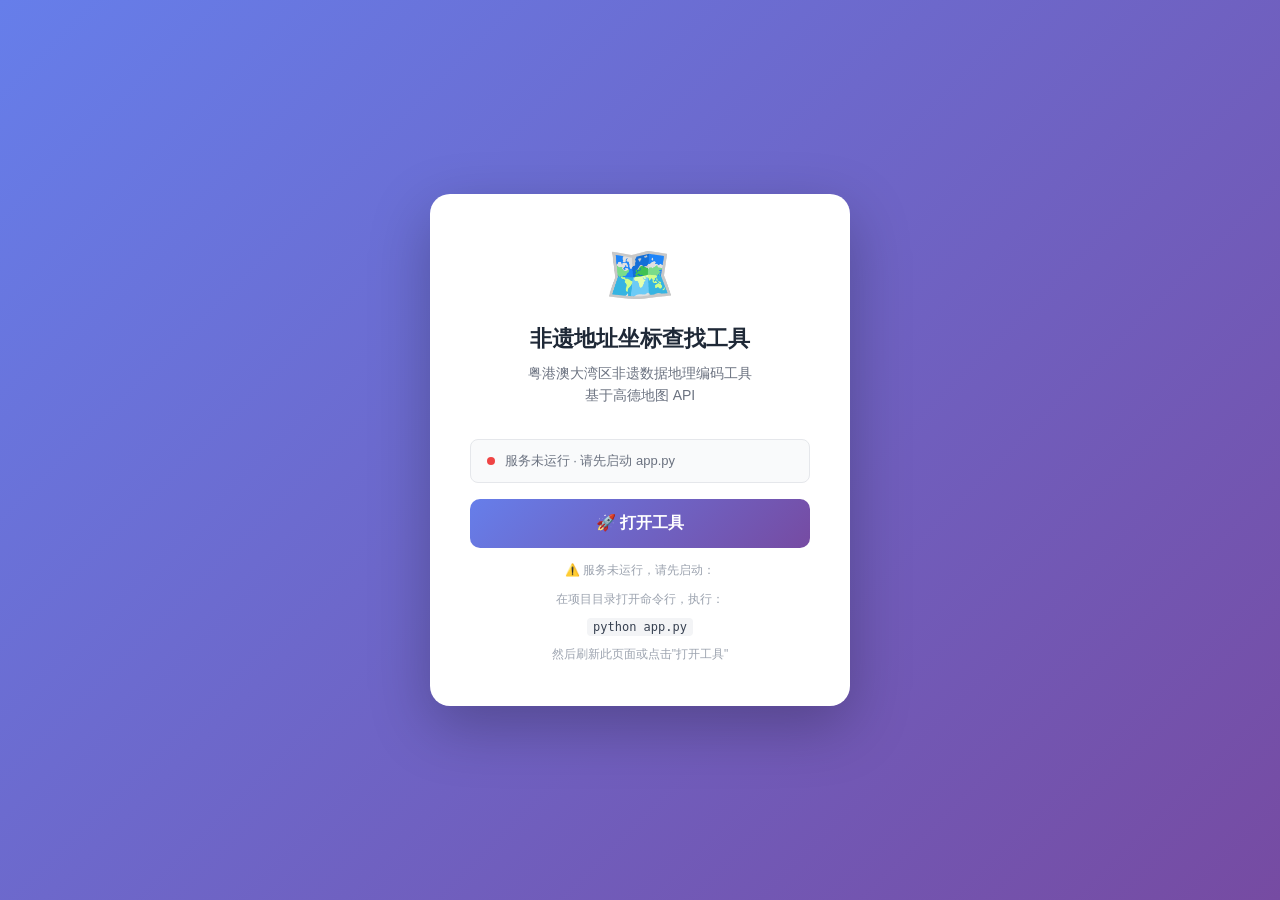
<file: 地址查询.html>
<!DOCTYPE html>
<html lang="zh-CN">
<head>
<meta charset="UTF-8">
<meta name="viewport" content="width=device-width, initial-scale=1.0">
<title>非遗地址坐标查找工具 - 启动器</title>
<style>
  * { margin: 0; padding: 0; box-sizing: border-box; }

  body {
    font-family: -apple-system, BlinkMacSystemFont, 'PingFang SC', 'Microsoft YaHei', sans-serif;
    background: linear-gradient(135deg, #667eea 0%, #764ba2 100%);
    min-height: 100vh;
    display: flex;
    align-items: center;
    justify-content: center;
  }

  .card {
    background: white;
    border-radius: 20px;
    padding: 48px 40px 40px;
    width: 420px;
    box-shadow: 0 20px 60px rgba(0,0,0,0.25);
    text-align: center;
  }

  .icon { font-size: 56px; margin-bottom: 16px; }

  h1 {
    font-size: 22px;
    color: #1f2937;
    margin-bottom: 8px;
  }

  .subtitle {
    font-size: 14px;
    color: #6b7280;
    margin-bottom: 32px;
    line-height: 1.6;
  }

  .btn-open {
    display: block;
    width: 100%;
    padding: 14px;
    background: linear-gradient(135deg, #667eea 0%, #764ba2 100%);
    color: white;
    border: none;
    border-radius: 10px;
    font-size: 16px;
    font-weight: 600;
    cursor: pointer;
    text-decoration: none;
    transition: opacity 0.2s, transform 0.2s;
    margin-bottom: 12px;
  }
  .btn-open:hover { opacity: 0.9; transform: translateY(-1px); }

  .btn-start {
    display: block;
    width: 100%;
    padding: 12px;
    background: #f3f4f6;
    color: #374151;
    border: 1px solid #e5e7eb;
    border-radius: 10px;
    font-size: 14px;
    font-weight: 500;
    cursor: pointer;
    text-decoration: none;
    transition: background 0.2s;
    margin-bottom: 24px;
  }
  .btn-start:hover { background: #e5e7eb; }

  .status-bar {
    background: #f9fafb;
    border: 1px solid #e5e7eb;
    border-radius: 8px;
    padding: 12px 16px;
    font-size: 13px;
    color: #6b7280;
    text-align: left;
    margin-bottom: 16px;
  }

  .status-dot {
    display: inline-block;
    width: 8px; height: 8px;
    border-radius: 50%;
    background: #d1d5db;
    margin-right: 6px;
    vertical-align: middle;
    transition: background 0.3s;
  }
  .status-dot.online { background: #10b981; box-shadow: 0 0 0 3px rgba(16,185,129,0.2); }
  .status-dot.offline { background: #ef4444; }

  #status-text { vertical-align: middle; }

  .hint {
    font-size: 12px;
    color: #9ca3af;
    line-height: 1.8;
  }

  .hint code {
    background: #f3f4f6;
    padding: 2px 6px;
    border-radius: 4px;
    font-family: 'Consolas', monospace;
    font-size: 12px;
    color: #374151;
    user-select: all;
  }
</style>
</head>
<body>

<div class="card">
  <div class="icon">🗺️</div>
  <h1>非遗地址坐标查找工具</h1>
  <p class="subtitle">粤港澳大湾区非遗数据地理编码工具<br>基于高德地图 API</p>

  <div class="status-bar">
    <span class="status-dot" id="dot"></span>
    <span id="status-text">正在检测服务状态...</span>
  </div>

  <a href="http://localhost:5000" target="_blank" class="btn-open" id="btn-open">
    🚀 打开工具
  </a>

  <div class="hint" id="start-hint" style="display:none;">
    <p style="margin-bottom:8px;">⚠️ 服务未运行，请先启动：</p>
    <p>在项目目录打开命令行，执行：</p>
    <p style="margin: 6px 0;"><code>python app.py</code></p>
    <p>然后刷新此页面或点击"打开工具"</p>
  </div>
</div>

<script>
  const dot = document.getElementById('dot');
  const statusText = document.getElementById('status-text');
  const startHint = document.getElementById('start-hint');

  function checkServer() {
    fetch('http://localhost:5000/', { mode: 'no-cors', cache: 'no-store' })
      .then(() => {
        dot.className = 'status-dot online';
        statusText.textContent = '服务运行中 · localhost:5000';
        startHint.style.display = 'none';
        // 2秒后自动跳转
        setTimeout(() => {
          window.open('http://localhost:5000', '_blank');
        }, 800);
      })
      .catch(() => {
        dot.className = 'status-dot offline';
        statusText.textContent = '服务未运行 · 请先启动 app.py';
        startHint.style.display = 'block';
      });
  }

  checkServer();

  // 每3秒重新检测一次
  setInterval(checkServer, 3000);
</script>

</body>
</html>
</file>
